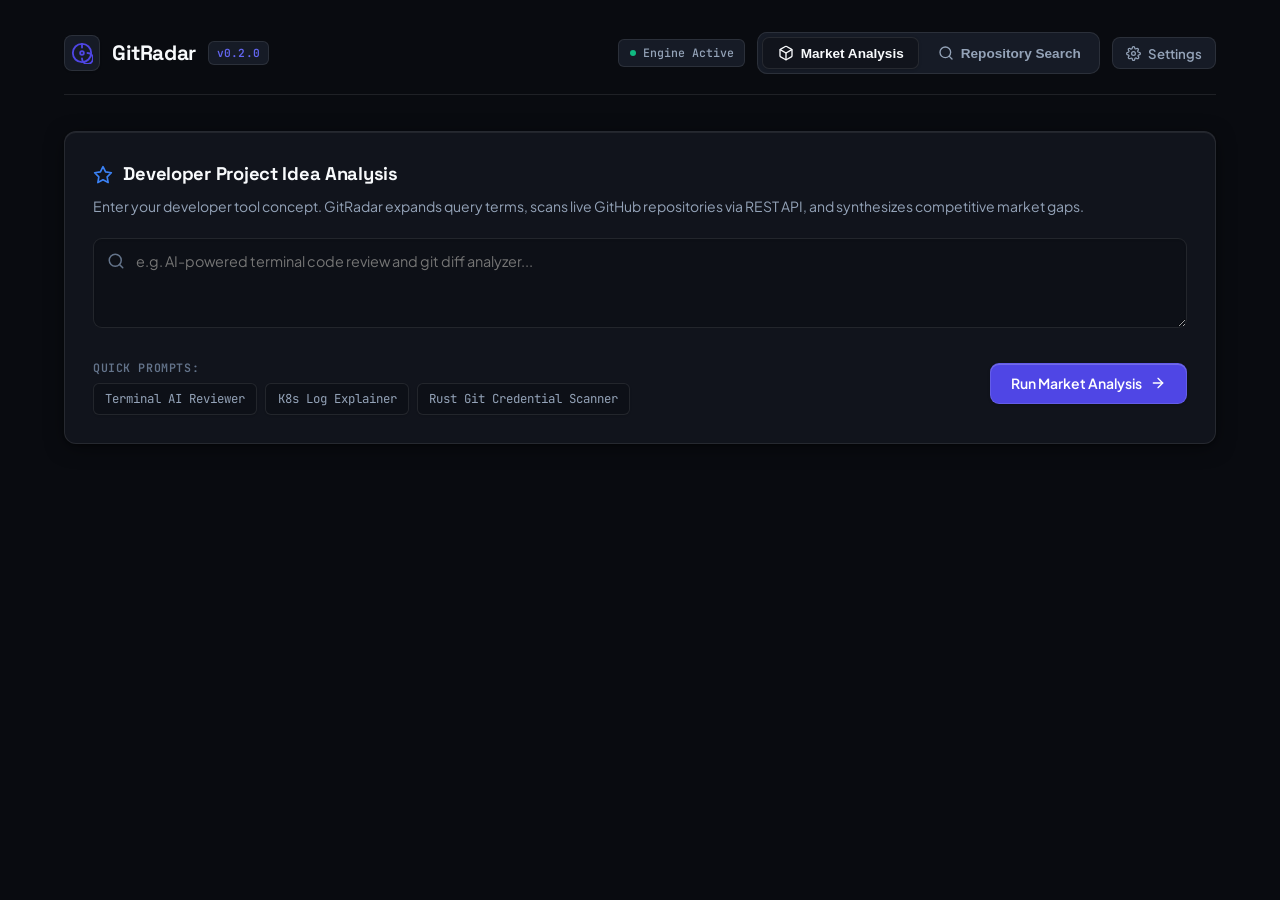
<file: demo/public/index.html>
<!DOCTYPE html>
<html lang="en">
<head>
  <meta charset="UTF-8">
  <meta name="viewport" content="width=device-width, initial-scale=1.0">
  <title>GitRadar - Developer Market & Gap Analysis</title>
  <link rel="icon" type="image/png" href="favicon-96x96.png" sizes="96x96" />
  <link rel="icon" type="image/svg+xml" href="favicon.svg" />
  <link rel="shortcut icon" href="favicon.ico" />
  <link rel="apple-touch-icon" sizes="180x180" href="apple-touch-icon.png" />
  <meta name="apple-mobile-web-app-title" content="GitRadar" />
  <link rel="manifest" href="site.webmanifest" />
  <link rel="preconnect" href="https://fonts.googleapis.com">
  <link rel="preconnect" href="https://fonts.gstatic.com" crossorigin>
  <link href="https://fonts.googleapis.com/css2?family=JetBrains+Mono:wght@400;500;600&family=Plus+Jakarta+Sans:wght@400;500;600;700&family=Space+Grotesk:wght@500;600;700&display=swap" rel="stylesheet">
  <link rel="stylesheet" href="css/style.css">
</head>
<body>

  <div class="container">
    <!-- Navbar -->
    <header class="navbar">
      <a href="/" class="logo-container">
        <div class="logo-icon-wrap">
          <svg width="22" height="22" viewBox="0 0 24 24" fill="none" stroke="currentColor" stroke-width="2" stroke-linecap="round" stroke-linejoin="round">
            <path d="M12 2a10 10 0 1 0 10 10A10 10 0 0 0 12 2z"></path>
            <path d="M12 18a6 6 0 1 0 6-6"></path>
            <circle cx="12" cy="12" r="2"></circle>
            <path d="M12 2v4"></path>
          </svg>
        </div>
        <span class="logo-text">GitRadar</span>
        <span class="logo-badge">v0.2.0</span>
      </a>

      <div class="nav-controls">
        <div class="status-pill">
          <span class="status-dot"></span>
          <span data-i18n="engine_active">Engine Active</span>
        </div>

        <nav class="nav-tabs">
          <button class="nav-tab active" id="tab-analyze-btn">
            <svg width="16" height="16" viewBox="0 0 24 24" fill="none" stroke="currentColor" stroke-width="2" stroke-linecap="round" stroke-linejoin="round">
              <path d="M21 16V8a2 2 0 0 0-1-1.73l-7-4a2 2 0 0 0-2 0l-7 4A2 2 0 0 0 3 8v8a2 2 0 0 0 1 1.73l7 4a2 2 0 0 0 2 0l7-4A2 2 0 0 0 21 16z"></path>
              <polyline points="3.27 6.96 12 12.01 20.73 6.96"></polyline>
              <line x1="12" y1="22.08" x2="12" y2="12"></line>
            </svg>
            <span data-i18n="tab_market">Market Analysis</span>
          </button>
          <button class="nav-tab" id="tab-search-btn">
            <svg width="16" height="16" viewBox="0 0 24 24" fill="none" stroke="currentColor" stroke-width="2" stroke-linecap="round" stroke-linejoin="round">
              <circle cx="11" cy="11" r="8"></circle>
              <line x1="21" y1="21" x2="16.65" y2="16.65"></line>
            </svg>
            <span data-i18n="tab_search">Repository Search</span>
          </button>
        </nav>

        <!-- Settings Modal Button -->
        <button id="open-settings-btn" class="settings-btn" title="Settings" aria-label="Settings">
          <svg width="15" height="15" viewBox="0 0 24 24" fill="none" stroke="currentColor" stroke-width="2" stroke-linecap="round" stroke-linejoin="round">
            <circle cx="12" cy="12" r="3"></circle>
            <path d="M19.4 15a1.65 1.65 0 0 0 .33 1.82l.06.06a2 2 0 0 1 0 2.83 2 2 0 0 1-2.83 0l-.06-.06a1.65 1.65 0 0 0-1.82-.33 1.65 1.65 0 0 0-1 1.51V21a2 2 0 0 1-2 2 2 2 0 0 1-2-2v-.09A1.65 1.65 0 0 0 9 19.4a1.65 1.65 0 0 0-1.82.33l-.06.06a2 2 0 0 1-2.83 0 2 2 0 0 1 0-2.83l.06-.06a1.65 1.65 0 0 0 .33-1.82 1.65 1.65 0 0 0-1.51-1H3a2 2 0 0 1-2-2 2 2 0 0 1 2-2h.09A1.65 1.65 0 0 0 4.6 9a1.65 1.65 0 0 0-.33-1.82l-.06-.06a2 2 0 0 1 0-2.83 2 2 0 0 1 2.83 0l.06.06a1.65 1.65 0 0 0 1.82.33H9a1.65 1.65 0 0 0 1-1.51V3a2 2 0 0 1 2-2 2 2 0 0 1 2 2v.09a1.65 1.65 0 0 0 1.51 1.65 1.65 0 0 0 1.82-.33l.06-.06a2 2 0 0 1 2.83 0 2 2 0 0 1 0 2.83l-.06.06a1.65 1.65 0 0 0-.33 1.82V9a1.65 1.65 0 0 0 1.51 1H21a2 2 0 0 1 2 2 2 2 0 0 1-2 2h-.09a1.65 1.65 0 0 0-1.51 1z"></path>
          </svg>
          <span class="settings-btn-label" data-i18n="settings_btn">Settings</span>
        </button>
      </div>
    </header>

    <!-- Main Form Section -->
    <section class="card" id="analyze-section">
      <div class="card-header">
        <svg width="20" height="20" viewBox="0 0 24 24" fill="none" stroke="var(--accent-blue)" stroke-width="2" stroke-linecap="round" stroke-linejoin="round">
          <polygon points="12 2 15.09 8.26 22 9.27 17 14.14 18.18 21.02 12 17.77 5.82 21.02 7 14.14 2 9.27 8.91 8.26 12 2"></polygon>
        </svg>
        <h2 class="card-title" data-i18n="analyze_title">Developer Project Idea Analysis</h2>
      </div>
      <p class="card-subtitle" data-i18n="analyze_desc">
        Enter your developer tool concept. GitRadar expands query terms, scans live GitHub repositories via REST API, and synthesizes competitive market gaps.
      </p>
      
      <div class="search-box">
        <div class="input-container">
          <svg class="input-icon" width="18" height="18" viewBox="0 0 24 24" fill="none" stroke="currentColor" stroke-width="2" stroke-linecap="round" stroke-linejoin="round">
            <circle cx="11" cy="11" r="8"></circle>
            <line x1="21" y1="21" x2="16.65" y2="16.65"></line>
          </svg>
          <textarea id="idea-input" class="input-field" rows="3" placeholder="e.g. AI-powered terminal code review and git diff analyzer..."></textarea>
        </div>

        <div style="display: flex; justify-content: space-between; align-items: center; flex-wrap: wrap; gap: 0.75rem;">
          <div>
            <div class="chips-label" data-i18n="quick_prompts">Quick Prompts:</div>
            <div class="chips-container">
              <span class="chip" data-prompt="Terminal AI code review tool for git diffs" data-i18n-chip="chip1">Terminal AI Reviewer</span>
              <span class="chip" data-prompt="Kubernetes log analyzer and error explainer CLI" data-i18n-chip="chip2">K8s Log Explainer</span>
              <span class="chip" data-prompt="Rust-based git hook security credential scanner" data-i18n-chip="chip3">Rust Git Credential Scanner</span>
            </div>
          </div>
          <button id="analyze-btn" class="btn-primary">
            <span data-i18n="run_analysis">Run Market Analysis</span>
            <svg width="16" height="16" viewBox="0 0 24 24" fill="none" stroke="currentColor" stroke-width="2" stroke-linecap="round" stroke-linejoin="round">
              <line x1="5" y1="12" x2="19" y2="12"></line>
              <polyline points="12 5 19 12 12 19"></polyline>
            </svg>
          </button>
        </div>
      </div>
    </section>

    <!-- Standalone Quick Search Section -->
    <section class="card hidden" id="search-section">
      <div class="card-header">
        <svg width="20" height="20" viewBox="0 0 24 24" fill="none" stroke="var(--accent-blue)" stroke-width="2" stroke-linecap="round" stroke-linejoin="round">
          <circle cx="11" cy="11" r="8"></circle>
          <line x1="21" y1="21" x2="16.65" y2="16.65"></line>
        </svg>
        <h2 class="card-title" data-i18n="search_title">Direct GitHub Search</h2>
      </div>
      <p class="card-subtitle" data-i18n="search_desc">
        Execute direct GitHub REST API queries to retrieve repository star counts, forks, and details.
      </p>
      
      <div class="search-box">
        <div class="input-container">
          <svg class="input-icon" width="18" height="18" viewBox="0 0 24 24" fill="none" stroke="currentColor" stroke-width="2" stroke-linecap="round" stroke-linejoin="round">
            <circle cx="11" cy="11" r="8"></circle>
            <line x1="21" y1="21" x2="16.65" y2="16.65"></line>
          </svg>
          <textarea id="search-input" class="input-field" rows="2" placeholder="e.g. terminal devtools, git hooks, rust cli..."></textarea>
        </div>
        <div class="search-actions-bar">
          <div class="search-filters">
            <div class="filter-item">
              <label class="filter-label" data-i18n="sort_label">Sort By</label>
              <select id="search-sort-select" class="form-select form-select-sm">
                <option value="stars">★ Most Stars</option>
                <option value="forks">⑂ Most Forks</option>
                <option value="updated">⏱ Recently Updated</option>
              </select>
            </div>
            <div class="filter-item">
              <label class="filter-label" data-i18n="limit_label">Results</label>
              <select id="search-limit-select" class="form-select form-select-sm">
                <option value="10">10 Repositories</option>
                <option value="20">20 Repositories</option>
                <option value="30">30 Repositories</option>
              </select>
            </div>
          </div>
          <button id="quick-search-btn" class="btn-primary">
            <span data-i18n="search_repos">Search Repositories</span>
          </button>
        </div>
      </div>
    </section>

    <!-- Radar Loading Sweep Visualizer -->
    <div id="loading" class="card radar-loading-card">
      <div class="radar-sweep-container">
        <div class="radar-crosshair-h"></div>
        <div class="radar-crosshair-v"></div>
        <div class="radar-grid-ring inner"></div>
        <div class="radar-sweep-line"></div>
      </div>
      <div id="loading-status" class="loading-status-text" data-i18n="loading_status">Synthesizing Search Strategy...</div>
      <div class="loading-subtext" data-i18n="loading_subtext">Fetching active GitHub repositories & evaluating market saturation</div>
    </div>

    <!-- Error Alert -->
    <div id="error-box" class="card hidden" style="border-color: var(--accent-rose); background: rgba(244, 63, 94, 0.08);">
      <div class="card-header">
        <svg width="20" height="20" viewBox="0 0 24 24" fill="none" stroke="var(--accent-rose)" stroke-width="2" stroke-linecap="round" stroke-linejoin="round">
          <circle cx="12" cy="12" r="10"></circle>
          <line x1="12" y1="8" x2="12" y2="12"></line>
          <line x1="12" y1="16" x2="12.01" y2="16"></line>
        </svg>
        <h3 class="card-title" style="color: var(--accent-rose);" data-i18n="error_title">Analysis Failed</h3>
      </div>
      <p id="error-message" style="margin-top: 0.35rem; color: var(--text-secondary); font-family: var(--font-mono); font-size: 0.875rem;"></p>
    </div>

    <!-- Results Section -->
    <div id="results" class="hidden">
      <!-- Export Actions Header -->
      <div class="export-actions-bar">
        <div style="display: flex; align-items: center; gap: 0.5rem;">
          <svg width="18" height="18" viewBox="0 0 24 24" fill="none" stroke="var(--accent-blue)" stroke-width="2" stroke-linecap="round" stroke-linejoin="round">
            <path d="M21 15v4a2 2 0 0 1-2 2H5a2 2 0 0 1-2-2v-4"></path>
            <polyline points="7 10 12 15 17 10"></polyline>
            <line x1="12" y1="15" x2="12" y2="3"></line>
          </svg>
          <span style="font-weight: 600; font-size: 0.9rem; color: var(--text-primary);" data-i18n="export_report_label">Export Report</span>
        </div>
        <div class="export-btn-group">
          <button id="export-md-btn" class="export-btn">
            <svg width="14" height="14" viewBox="0 0 24 24" fill="none" stroke="currentColor" stroke-width="2"><path d="M14 2H6a2 2 0 0 0-2 2v16a2 2 0 0 0 2 2h12a2 2 0 0 0 2-2V8z"></path><polyline points="14 2 14 8 20 8"></polyline></svg>
            <span data-i18n="btn_export_md">Export Markdown (.md)</span>
          </button>
          <button id="export-json-btn" class="export-btn">
            <svg width="14" height="14" viewBox="0 0 24 24" fill="none" stroke="currentColor" stroke-width="2"><path d="M14 2H6a2 2 0 0 0-2 2v16a2 2 0 0 0 2 2h12a2 2 0 0 0 2-2V8z"></path><polyline points="14 2 14 8 20 8"></polyline></svg>
            <span data-i18n="btn_export_json">Export JSON (.json)</span>
          </button>
          <button id="copy-report-btn" class="export-btn">
            <svg width="14" height="14" viewBox="0 0 24 24" fill="none" stroke="currentColor" stroke-width="2"><rect x="9" y="9" width="13" height="13" rx="2" ry="2"></rect><path d="M5 15H4a2 2 0 0 1-2-2V4a2 2 0 0 1 2-2h9a2 2 0 0 1 2 2v1"></path></svg>
            <span id="copy-btn-text" data-i18n="btn_copy_report">Copy Report</span>
          </button>
        </div>
      </div>

      <!-- Derived AI Strategy Panel -->
      <section class="card" id="strategy-panel">
        <div class="card-header">
          <svg width="18" height="18" viewBox="0 0 24 24" fill="none" stroke="var(--accent-cyan)" stroke-width="2" stroke-linecap="round" stroke-linejoin="round">
            <path d="M12 2v20M17 5H9.5a3.5 3.5 0 0 0 0 7h5a3.5 3.5 0 0 1 0 7H6"></path>
          </svg>
          <h3 class="card-title" style="color: var(--accent-cyan);" data-i18n="strategy_title">Synthesized Query Strategy</h3>
        </div>
        <div id="strategy-content"></div>
      </section>

      <!-- Executive Metrics Overview -->
      <div class="metrics-grid">
        <div class="metric-card">
          <div class="metric-header">
            <span class="metric-label" data-i18n="opp_score">Opportunity Score</span>
            <svg class="metric-icon" width="18" height="18" viewBox="0 0 24 24" fill="none" stroke="currentColor" stroke-width="2"><polyline points="23 6 13.5 15.5 8.5 10.5 1 18"></polyline></svg>
          </div>
          <div class="metric-value-wrap">
            <div id="metric-opportunity" class="metric-value" style="color: var(--accent-emerald);">85</div>
            <span style="color: var(--text-muted); font-size: 0.85rem;">/ 100</span>
          </div>
          <div class="progress-bar-container">
            <div id="opp-bar-fill" class="progress-bar-fill" style="width: 85%; background: var(--accent-emerald);"></div>
          </div>
          <div class="metric-hint" data-i18n="opp_hint">Market viability rating</div>
        </div>

        <div class="metric-card">
          <div class="metric-header">
            <span class="metric-label" data-i18n="sat_score">Market Saturation</span>
            <svg class="metric-icon" width="18" height="18" viewBox="0 0 24 24" fill="none" stroke="currentColor" stroke-width="2"><circle cx="12" cy="12" r="10"></circle><line x1="12" y1="8" x2="12" y2="12"></line></svg>
          </div>
          <div class="metric-value-wrap">
            <div id="metric-saturation" class="metric-value" style="color: var(--accent-amber);">Moderate</div>
          </div>
          <div class="progress-bar-container">
            <div id="sat-bar-fill" class="progress-bar-fill" style="width: 50%; background: var(--accent-amber);"></div>
          </div>
          <div id="metric-sat-score" class="metric-hint">Saturation index: 50/100</div>
        </div>

        <div class="metric-card">
          <div class="metric-header">
            <span class="metric-label" data-i18n="repos_analyzed">Repositories Analyzed</span>
            <svg class="metric-icon" width="18" height="18" viewBox="0 0 24 24" fill="none" stroke="currentColor" stroke-width="2"><path d="M22 19a2 2 0 0 1-2 2H4a2 2 0 0 1-2-2V5a2 2 0 0 1 2-2h5l2 3h9a2 2 0 0 1 2 2z"></path></svg>
          </div>
          <div class="metric-value-wrap">
            <div id="metric-repos-count" class="metric-value" style="color: var(--accent-blue);">10</div>
          </div>
          <div class="progress-bar-container">
            <div class="progress-bar-fill" style="width: 100%; background: var(--accent-blue);"></div>
          </div>
          <div class="metric-hint" data-i18n="repos_hint">GitHub API candidates verified</div>
        </div>
      </div>

      <!-- Market Summary Panel -->
      <section class="card">
        <div class="card-header">
          <svg width="18" height="18" viewBox="0 0 24 24" fill="none" stroke="var(--accent-blue)" stroke-width="2" stroke-linecap="round" stroke-linejoin="round">
            <path d="M14 2H6a2 2 0 0 0-2 2v16a2 2 0 0 0 2 2h12a2 2 0 0 0 2-2V8z"></path>
            <polyline points="14 2 14 8 20 8"></polyline>
            <line x1="16" y1="13" x2="8" y2="13"></line>
            <line x1="16" y1="17" x2="8" y2="17"></line>
          </svg>
          <h3 class="card-title" data-i18n="market_synthesis">Market Synthesis</h3>
        </div>
        <p id="market-summary-text" style="color: var(--text-secondary); line-height: 1.6; font-size: 0.925rem;"></p>
      </section>

      <!-- Repositories Inventory Table -->
      <section class="card">
        <div class="card-header">
          <svg width="18" height="18" viewBox="0 0 24 24" fill="none" stroke="var(--accent-blue)" stroke-width="2" stroke-linecap="round" stroke-linejoin="round">
            <line x1="8" y1="6" x2="21" y2="6"></line>
            <line x1="8" y1="12" x2="21" y2="12"></line>
            <line x1="8" y1="18" x2="21" y2="18"></line>
            <line x1="3" y1="6" x2="3.01" y2="6"></line>
            <line x1="3" y1="12" x2="3.01" y2="12"></line>
            <line x1="3" y1="18" x2="3.01" y2="18"></line>
          </svg>
          <h3 class="card-title" data-i18n="discovered_repos">Discovered Candidate Repositories</h3>
        </div>
        <div class="table-wrapper">
          <table id="repos-table">
            <thead>
              <tr>
                <th>#</th>
                <th data-i18n="th_repo">Repository</th>
                <th data-i18n="th_relevance">Relevance</th>
                <th data-i18n="th_stars">Stars</th>
                <th data-i18n="th_forks">Forks</th>
                <th data-i18n="th_lang">Language</th>
                <th data-i18n="th_updated">Updated</th>
                <th data-i18n="th_desc">Description</th>
              </tr>
            </thead>
            <tbody id="repos-table-body"></tbody>
          </table>
        </div>
      </section>

      <!-- Competitors Grid -->
      <section class="card">
        <div class="card-header">
          <svg width="18" height="18" viewBox="0 0 24 24" fill="none" stroke="var(--accent-indigo)" stroke-width="2" stroke-linecap="round" stroke-linejoin="round">
            <rect x="2" y="3" width="20" height="14" rx="2" ry="2"></rect>
            <line x1="8" y1="21" x2="16" y2="21"></line>
            <line x1="12" y1="17" x2="12" y2="21"></line>
          </svg>
          <h3 class="card-title" data-i18n="competitors_title">Top Competitor Profile Breakdown</h3>
        </div>
        <div id="competitor-grid" class="comp-grid"></div>
      </section>

      <!-- Gaps vs Differentiators -->
      <div class="metrics-grid" style="grid-template-columns: repeat(auto-fit, minmax(320px, 1fr));">
        <div class="card" style="border-color: rgba(244, 63, 94, 0.25);">
          <div class="card-header">
            <svg width="18" height="18" viewBox="0 0 24 24" fill="none" stroke="var(--accent-rose)" stroke-width="2" stroke-linecap="round" stroke-linejoin="round">
              <circle cx="12" cy="12" r="10"></circle>
              <line x1="15" y1="9" x2="9" y2="15"></line>
              <line x1="9" y1="9" x2="15" y2="15"></line>
            </svg>
            <h3 class="card-title" style="color: var(--accent-rose);" data-i18n="unmet_title">Unmet Market Needs</h3>
          </div>
          <div id="unmet-list" style="display: flex; flex-direction: column; gap: 0.5rem; margin-top: 0.5rem;"></div>
        </div>

        <div class="card" style="border-color: rgba(16, 185, 129, 0.25);">
          <div class="card-header">
            <svg width="18" height="18" viewBox="0 0 24 24" fill="none" stroke="var(--accent-emerald)" stroke-width="2" stroke-linecap="round" stroke-linejoin="round">
              <polygon points="12 2 15.09 8.26 22 9.27 17 14.14 18.18 21.02 12 17.77 5.82 21.02 7 14.14 2 9.27 8.91 8.26 12 2"></polygon>
            </svg>
            <h3 class="card-title" style="color: var(--accent-emerald);" data-i18n="diff_title">Key Differentiators</h3>
          </div>
          <div id="diff-list" style="display: flex; flex-direction: column; gap: 0.5rem; margin-top: 0.5rem;"></div>
        </div>
      </div>

      <!-- Recommendations -->
      <section class="card" style="border-color: rgba(59, 130, 246, 0.25);">
        <div class="card-header">
          <svg width="18" height="18" viewBox="0 0 24 24" fill="none" stroke="var(--accent-blue)" stroke-width="2" stroke-linecap="round" stroke-linejoin="round">
            <polyline points="9 11 12 14 22 4"></polyline>
            <path d="M21 12v7a2 2 0 0 1-2 2H5a2 2 0 0 1-2-2V5a2 2 0 0 1 2-2h11"></path>
          </svg>
          <h3 class="card-title" style="color: var(--accent-blue);" data-i18n="rec_title">Strategic Action Items</h3>
        </div>
        <div id="rec-list" style="margin-top: 0.75rem;"></div>
      </section>

      <!-- Implementation Architecture & Open Source Tools -->
      <section id="implementation-section" class="card hidden" style="border-color: rgba(99, 102, 241, 0.25);">
        <div class="card-header">
          <svg width="18" height="18" viewBox="0 0 24 24" fill="none" stroke="var(--accent-indigo)" stroke-width="2" stroke-linecap="round" stroke-linejoin="round">
            <polygon points="12 2 2 7 12 12 22 7 12 2"></polygon>
            <polyline points="2 17 12 22 22 17"></polyline>
            <polyline points="2 12 12 17 22 12"></polyline>
          </svg>
          <h3 class="card-title" style="color: var(--accent-indigo);" data-i18n="tech_guide_title">Technical Implementation & Open-Source Roadmap</h3>
        </div>
        
        <div style="margin-top: 0.75rem;">
          <div style="margin-bottom: 1rem;">
            <div style="font-size: 0.75rem; font-weight: 600; text-transform: uppercase; color: var(--text-muted); margin-bottom: 0.35rem;" data-i18n="recommended_stack_label">Recommended Tech Stack</div>
            <div id="tech-stack-badges" style="display: flex; flex-wrap: wrap; gap: 0.4rem;"></div>
          </div>

          <div style="margin-bottom: 1.25rem;">
            <div style="font-size: 0.75rem; font-weight: 600; text-transform: uppercase; color: var(--text-muted); margin-bottom: 0.35rem;" data-i18n="arch_overview_label">Architecture Overview</div>
            <p id="arch-overview-text" style="color: var(--text-secondary); line-height: 1.6; font-size: 0.9rem;"></p>
          </div>

          <div>
            <div style="font-size: 0.75rem; font-weight: 600; text-transform: uppercase; color: var(--text-muted); margin-bottom: 0.5rem;" data-i18n="open_source_blocks_label">Recommended Open-Source Building Blocks</div>
            <div id="open-source-tools-list" class="comp-grid"></div>
          </div>
        </div>
      </section>
    </div>
  </div>

  <!-- Settings Modal -->
  <div id="settings-modal" class="modal-overlay hidden">
    <div class="modal-card">
      <div class="modal-header">
        <div style="display: flex; align-items: center; gap: 0.5rem;">
          <svg width="20" height="20" viewBox="0 0 24 24" fill="none" stroke="var(--accent-blue)" stroke-width="2" stroke-linecap="round" stroke-linejoin="round">
            <circle cx="12" cy="12" r="3"></circle>
            <path d="M19.4 15a1.65 1.65 0 0 0 .33 1.82l.06.06a2 2 0 0 1 0 2.83 2 2 0 0 1-2.83 0l-.06-.06a1.65 1.65 0 0 0-1.82-.33 1.65 1.65 0 0 0-1 1.51V21a2 2 0 0 1-2 2 2 2 0 0 1-2-2v-.09A1.65 1.65 0 0 0 9 19.4a1.65 1.65 0 0 0-1.82.33l-.06.06a2 2 0 0 1-2.83 0 2 2 0 0 1 0-2.83l.06-.06a1.65 1.65 0 0 0 .33-1.82 1.65 1.65 0 0 0-1.51-1H3a2 2 0 0 1-2-2 2 2 0 0 1 2-2h.09A1.65 1.65 0 0 0 4.6 9a1.65 1.65 0 0 0-.33-1.82l-.06-.06a2 2 0 0 1 0-2.83 2 2 0 0 1 2.83 0l.06.06a1.65 1.65 0 0 0 1.82.33H9a1.65 1.65 0 0 0 1-1.51V3a2 2 0 0 1 2-2 2 2 0 0 1 2 2v.09a1.65 1.65 0 0 0 1 1.51 1.65 1.65 0 0 0 1.82-.33l.06-.06a2 2 0 0 1 2.83 0 2 2 0 0 1 0 2.83l-.06.06a1.65 1.65 0 0 0-.33 1.82V9a1.65 1.65 0 0 0 1.51 1H21a2 2 0 0 1 2 2 2 2 0 0 1-2 2h-.09a1.65 1.65 0 0 0-1.51 1z"></path>
          </svg>
          <h3 class="modal-title" data-i18n="settings_title">Configuration Settings</h3>
        </div>
        <button id="close-settings-btn" class="modal-close-btn" aria-label="Close Modal">&times;</button>
      </div>

      <div class="modal-body">
        <!-- Appearance & Language Section -->
        <div class="modal-section-title" data-i18n="modal_section_appearance">Appearance & Language</div>
        
        <div class="form-row-2col">
          <div class="form-group">
            <label class="form-label" data-i18n="setting_theme">Interface Theme</label>
            <div class="theme-segmented-group">
              <button type="button" class="segmented-btn active" data-theme-choice="dark">
                <svg width="14" height="14" viewBox="0 0 24 24" fill="none" stroke="currentColor" stroke-width="2" stroke-linecap="round" stroke-linejoin="round">
                  <path d="M21 12.79A9 9 0 1 1 11.21 3 7 7 0 0 0 21 12.79z"></path>
                </svg>
                <span data-i18n="theme_dark">Dark Mode</span>
              </button>
              <button type="button" class="segmented-btn" data-theme-choice="light">
                <svg width="14" height="14" viewBox="0 0 24 24" fill="none" stroke="currentColor" stroke-width="2" stroke-linecap="round" stroke-linejoin="round">
                  <circle cx="12" cy="12" r="5"></circle>
                  <line x1="12" y1="1" x2="12" y2="3"></line>
                  <line x1="12" y1="21" x2="12" y2="23"></line>
                  <line x1="4.22" y1="4.22" x2="5.64" y2="5.64"></line>
                  <line x1="18.36" y1="18.36" x2="19.78" y2="19.78"></line>
                  <line x1="1" y1="12" x2="3" y2="12"></line>
                  <line x1="21" y1="12" x2="23" y2="12"></line>
                  <line x1="4.22" y1="19.78" x2="5.64" y2="18.36"></line>
                  <line x1="18.36" y1="5.64" x2="19.78" y2="4.22"></line>
                </svg>
                <span data-i18n="theme_light">Light Mode</span>
              </button>
            </div>
          </div>

          <div class="form-group">
            <label class="form-label" data-i18n="setting_ui_lang">Interface Language</label>
            <div class="theme-segmented-group">
              <button type="button" class="segmented-btn lang-btn active" data-lang="en">
                <span>English (EN)</span>
              </button>
              <button type="button" class="segmented-btn lang-btn" data-lang="tr">
                <span>Türkçe (TR)</span>
              </button>
            </div>
          </div>
        </div>

        <!-- AI Engine Section -->
        <div class="modal-section-title" data-i18n="modal_section_ai">AI Engine & Model</div>

        <div class="form-group">
          <label class="form-label" data-i18n="setting_report_lang">AI Response Language</label>
          <select id="setting-report-lang-select" class="form-select">
            <option value="English">English</option>
            <option value="Turkish">Türkçe</option>
            <option value="Spanish">Español</option>
            <option value="German">Deutsch</option>
            <option value="French">Français</option>
          </select>
        </div>

        <div class="form-group">
          <label class="form-label" data-i18n="setting_model">LLM Model</label>
          <select id="setting-model-select" class="form-select">
            <option value="gpt-4o-mini">gpt-4o-mini (OpenAI Default)</option>
            <option value="gpt-4o">gpt-4o (OpenAI)</option>
            <option value="llama-3.3-70b-versatile">llama-3.3-70b-versatile (Groq / OSS)</option>
            <option value="llama-3.1-8b-instant">llama-3.1-8b-instant (Groq Fast)</option>
            <option value="deepseek-chat">deepseek-chat (DeepSeek)</option>
            <option value="custom">Custom Model...</option>
          </select>
          <input type="text" id="setting-custom-model-input" class="input-field hidden" style="margin-top: 6px;" placeholder="e.g. o3-mini, mistral-large, qwen2.5" />
        </div>

        <div class="form-group">
          <label class="form-label" data-i18n="setting_api_key">OpenAI / Compatible API Key</label>
          <input type="password" id="setting-api-key" class="input-field" placeholder="sk-... or gsk_..." />
        </div>

        <div class="form-group">
          <label class="form-label" data-i18n="setting_base_url">Custom Base URL (Optional)</label>
          <input type="text" id="setting-base-url" class="input-field" placeholder="https://api.openai.com/v1 (or Groq, Ollama, DeepSeek)" />
        </div>

        <!-- Analysis Parameters Section -->
        <div class="modal-section-title" data-i18n="modal_section_analysis">Analysis Parameters</div>

        <div class="form-row-2col">
          <div class="form-group">
            <label class="form-label" data-i18n="setting_limit">Max Repositories</label>
            <input type="number" id="setting-limit-input" class="input-field" min="5" max="30" value="10" />
          </div>

          <div class="form-group">
            <label class="form-label" data-i18n="setting_min_relevance">Min Relevance (%)</label>
            <input type="number" id="setting-min-relevance-input" class="input-field" min="10" max="90" value="50" />
          </div>
        </div>

        <div class="form-group">
          <label class="form-label" data-i18n="setting_github_token">GitHub Access Token (Optional)</label>
          <input type="password" id="setting-github-token" class="input-field" placeholder="ghp_..." />
        </div>
      </div>

      <div class="modal-footer">
        <button id="cancel-settings-btn" class="nav-btn" data-i18n="btn_cancel">Cancel</button>
        <button id="save-settings-btn" class="btn-primary" data-i18n="btn_save">Save Settings</button>
      </div>
    </div>
  </div>

  <script src="js/app.js"></script>
</body>
</html>
</file>
<file: demo/public/css/style.css>
/* Hallmark · genre: modern-minimal · theme: Cobalt / Technical Workbench
 * states: default · hover · focus · active · disabled · loading · error · success
 * contrast: pass (WCAG AA/AAA)
 * anti-slop: solid surfaces, architectural blueprint dot-grid, custom tactile dropdowns, no aurora blobs
 */

@import url('https://fonts.googleapis.com/css2?family=JetBrains+Mono:wght@400;500;600&family=Plus+Jakarta+Sans:wght@400;500;600;700&family=Space+Grotesk:wght@500;600;700&display=swap');

:root, [data-theme="dark"] {
  --bg-dark: #090b10;
  --bg-panel: #11141c;
  --bg-panel-subtle: #161b26;
  --bg-panel-solid: #131722;
  --bg-input: #0d1017;
  --bg-hover: rgba(255, 255, 255, 0.05);
  --bg-active: rgba(255, 255, 255, 0.09);

  --border-color: rgba(255, 255, 255, 0.09);
  --border-hover: rgba(255, 255, 255, 0.18);
  --border-focus: #4f46e5;
  --panel-shadow: 0 4px 20px -2px rgba(0, 0, 0, 0.5), 0 1px 2px 0 rgba(0, 0, 0, 0.3);
  --panel-inner-glow: inset 0 1px 0 0 rgba(255, 255, 255, 0.07);

  --accent-primary: #4f46e5;
  --accent-primary-hover: #4338ca;
  --accent-blue: #3b82f6;
  --accent-cyan: #06b6d4;
  --accent-emerald: #10b981;
  --accent-amber: #f59e0b;
  --accent-rose: #f43f5e;
  --accent-indigo: #6366f1;

  --text-primary: #f8fafc;
  --text-secondary: #94a3b8;
  --text-muted: #64748b;

  --font-display: 'Space Grotesk', system-ui, -apple-system, sans-serif;
  --font-sans: 'Plus Jakarta Sans', system-ui, -apple-system, sans-serif;
  --font-mono: 'JetBrains Mono', monospace;

  --ease-out: cubic-bezier(0.16, 1, 0.3, 1);
  --ease-in: cubic-bezier(0.7, 0, 0.84, 0);
  --dur-fast: 120ms;
  --dur-mid: 200ms;

  --blueprint-dots: radial-gradient(circle, rgba(255, 255, 255, 0.05) 1px, transparent 1px) 0 0 / 24px 24px;
}

[data-theme="light"] {
  --bg-dark: #f8fafc;
  --bg-panel: #ffffff;
  --bg-panel-subtle: #f1f5f9;
  --bg-panel-solid: #ffffff;
  --bg-input: #ffffff;
  --bg-hover: rgba(15, 23, 42, 0.04);
  --bg-active: rgba(15, 23, 42, 0.08);

  --border-color: rgba(15, 23, 42, 0.1);
  --border-hover: rgba(15, 23, 42, 0.22);
  --border-focus: #4f46e5;
  --panel-shadow: 0 4px 16px -2px rgba(15, 23, 42, 0.06), 0 1px 2px 0 rgba(15, 23, 42, 0.04);
  --panel-inner-glow: inset 0 1px 0 0 rgba(255, 255, 255, 0.9);

  --accent-primary: #4f46e5;
  --accent-primary-hover: #4338ca;
  --accent-blue: #2563eb;
  --accent-cyan: #0891b2;
  --accent-emerald: #059669;
  --accent-amber: #d97706;
  --accent-rose: #e11d48;
  --accent-indigo: #4f46e5;

  --text-primary: #0f172a;
  --text-secondary: #334155;
  --text-muted: #64748b;

  --blueprint-dots: radial-gradient(circle, rgba(15, 23, 42, 0.04) 1px, transparent 1px) 0 0 / 24px 24px;
}

* {
  box-sizing: border-box;
  margin: 0;
  padding: 0;
}

html, body {
  overflow-x: clip;
}

body {
  background-color: var(--bg-dark);
  background-image: var(--blueprint-dots);
  color: var(--text-primary);
  font-family: var(--font-sans);
  min-height: 100vh;
  line-height: 1.55;
  -webkit-font-smoothing: antialiased;
  transition: background-color var(--dur-mid) var(--ease-out), color var(--dur-mid) var(--ease-out);
}

.container {
  max-width: 1200px;
  margin: 0 auto;
  padding: 2rem 1.5rem 4rem;
}

/* ==========================================================================
   Header & Navbar (Tactile Workbench Architecture)
   ========================================================================== */
.navbar {
  display: flex;
  justify-content: space-between;
  align-items: center;
  padding-bottom: 1.25rem;
  margin-bottom: 2.25rem;
  border-bottom: 1px solid var(--border-color);
}

.logo-container {
  display: flex;
  align-items: center;
  gap: 0.75rem;
  text-decoration: none;
}

.logo-icon-wrap {
  width: 36px;
  height: 36px;
  background: var(--bg-panel-subtle);
  border: 1px solid var(--border-color);
  border-radius: 8px;
  display: flex;
  align-items: center;
  justify-content: center;
  color: var(--accent-primary);
  box-shadow: 0 1px 2px rgba(0, 0, 0, 0.1);
  transition: border-color var(--dur-fast) var(--ease-out), transform var(--dur-fast) var(--ease-out);
}

.logo-container:hover .logo-icon-wrap {
  border-color: var(--border-hover);
  transform: translateY(-1px);
}

.logo-text {
  font-family: var(--font-display);
  font-size: 1.3rem;
  font-weight: 700;
  letter-spacing: -0.02em;
  color: var(--text-primary);
}

.logo-badge {
  background: var(--bg-panel-subtle);
  border: 1px solid var(--border-color);
  color: var(--accent-indigo);
  padding: 0.15rem 0.5rem;
  border-radius: 6px;
  font-size: 0.7rem;
  font-weight: 600;
  font-family: var(--font-mono);
  letter-spacing: 0.02em;
}

.status-pill {
  display: inline-flex;
  align-items: center;
  gap: 0.45rem;
  font-size: 0.725rem;
  color: var(--text-secondary);
  background: var(--bg-panel-subtle);
  border: 1px solid var(--border-color);
  padding: 0.25rem 0.65rem;
  border-radius: 6px;
  font-family: var(--font-mono);
  font-weight: 500;
}

.status-dot {
  width: 6px;
  height: 6px;
  border-radius: 50%;
  background-color: var(--accent-emerald);
}

.nav-controls {
  display: flex;
  align-items: center;
  gap: 0.75rem;
}

.lang-switcher {
  display: flex;
  background: var(--bg-panel-subtle);
  border: 1px solid var(--border-color);
  padding: 0.2rem;
  border-radius: 8px;
}

.lang-btn {
  background: transparent;
  border: none;
  color: var(--text-muted);
  font-family: var(--font-mono);
  font-size: 0.75rem;
  font-weight: 600;
  padding: 0.25rem 0.55rem;
  border-radius: 5px;
  cursor: pointer;
  transition: all var(--dur-fast) var(--ease-out);
}

.lang-btn:hover {
  color: var(--text-primary);
}

.lang-btn.active {
  background: var(--accent-primary);
  color: #ffffff;
  box-shadow: 0 1px 2px rgba(0, 0, 0, 0.2);
}

.theme-toggle-btn {
  background: var(--bg-panel-subtle);
  border: 1px solid var(--border-color);
  color: var(--text-secondary);
  width: 34px;
  height: 34px;
  border-radius: 8px;
  cursor: pointer;
  display: flex;
  align-items: center;
  justify-content: center;
  transition: all var(--dur-fast) var(--ease-out);
}

.theme-toggle-btn:hover {
  border-color: var(--border-hover);
  color: var(--text-primary);
  background: var(--bg-hover);
}

.theme-toggle-btn:focus-visible {
  outline: 2px solid var(--accent-primary);
  outline-offset: 2px;
}

.settings-btn {
  display: inline-flex;
  align-items: center;
  gap: 0.45rem;
  background: var(--bg-panel-subtle);
  border: 1px solid var(--border-color);
  color: var(--text-secondary);
  padding: 0.42rem 0.8rem;
  border-radius: 8px;
  cursor: pointer;
  font-size: 0.825rem;
  font-weight: 600;
  font-family: var(--font-sans);
  transition: all var(--dur-fast) var(--ease-out);
}

.settings-btn:hover {
  border-color: var(--border-hover);
  color: var(--text-primary);
  background: var(--bg-hover);
}

.settings-btn:focus-visible {
  outline: 2px solid var(--accent-primary);
  outline-offset: 2px;
}

/* ==========================================================================
   Navigation Tabs
   ========================================================================== */
.nav-tabs {
  display: flex;
  background: var(--bg-panel-subtle);
  border: 1px solid var(--border-color);
  padding: 0.25rem;
  border-radius: 10px;
  gap: 0.25rem;
}

.nav-tab {
  display: inline-flex;
  align-items: center;
  gap: 0.45rem;
  background: transparent;
  border: none;
  color: var(--text-secondary);
  padding: 0.45rem 0.9rem;
  border-radius: 7px;
  font-size: 0.85rem;
  font-weight: 600;
  cursor: pointer;
  transition: all var(--dur-fast) var(--ease-out);
}

.nav-tab:hover {
  color: var(--text-primary);
  background: var(--bg-hover);
}

.nav-tab.active {
  background: var(--bg-panel);
  color: var(--text-primary);
  border: 1px solid var(--border-color);
  box-shadow: 0 1px 3px rgba(0, 0, 0, 0.15);
}

.nav-tab:focus-visible {
  outline: 2px solid var(--accent-primary);
  outline-offset: 1px;
}

/* ==========================================================================
   Tactile Cards & Panels
   ========================================================================== */
.card {
  background: var(--bg-panel);
  border: 1px solid var(--border-color);
  border-radius: 12px;
  box-shadow: var(--panel-shadow), var(--panel-inner-glow);
  padding: 1.75rem;
  margin-bottom: 1.5rem;
  transition: border-color var(--dur-fast) var(--ease-out);
}

.card:hover {
  border-color: var(--border-hover);
}

.card-header {
  display: flex;
  align-items: center;
  gap: 0.65rem;
  margin-bottom: 0.4rem;
}

.card-title {
  font-family: var(--font-display);
  font-size: 1.15rem;
  font-weight: 700;
  letter-spacing: -0.015em;
  color: var(--text-primary);
}

.card-subtitle {
  font-size: 0.875rem;
  color: var(--text-secondary);
  line-height: 1.6;
  margin-bottom: 1.25rem;
}

/* Input Fields */
.input-container {
  position: relative;
  width: 100%;
  margin-bottom: 1rem;
}

.input-icon {
  position: absolute;
  top: 0.9rem;
  left: 0.9rem;
  color: var(--text-muted);
  pointer-events: none;
}

.input-field {
  width: 100%;
  background: var(--bg-input);
  border: 1px solid var(--border-color);
  border-radius: 9px;
  padding: 0.75rem 1rem 0.75rem 2.6rem;
  color: var(--text-primary);
  font-size: 0.9rem;
  font-family: var(--font-sans);
  line-height: 1.5;
  outline: none;
  box-shadow: inset 0 1px 2px rgba(0, 0, 0, 0.08);
  transition: border-color var(--dur-fast) var(--ease-out), box-shadow var(--dur-fast) var(--ease-out);
  resize: vertical;
}

.input-field:hover {
  border-color: var(--border-hover);
}

.input-field:focus {
  border-color: var(--accent-primary);
  outline: 2px solid var(--accent-primary);
  outline-offset: 2px;
}

/* ==========================================================================
   DROPDOWNS & SELECT CONTROLS (Custom Interactive & Native Fallback)
   ========================================================================== */

/* Native select fallback */
.form-select {
  width: 100%;
  background-color: var(--bg-input);
  background-image: url("data:image/svg+xml,%3Csvg xmlns='http://www.w3.org/2000/svg' width='14' height='14' viewBox='0 0 24 24' fill='none' stroke='%2394a3b8' stroke-width='2.2' stroke-linecap='round' stroke-linejoin='round'%3E%3Cpolyline points='6 9 12 15 18 9'%3E%3C/polyline%3E%3C/svg%3E");
  background-repeat: no-repeat;
  background-position: right 0.85rem center;
  background-size: 14px 14px;
  border: 1px solid var(--border-color);
  border-radius: 9px;
  padding: 0.65rem 2.5rem 0.65rem 0.9rem;
  color: var(--text-primary);
  font-size: 0.875rem;
  font-family: var(--font-sans);
  font-weight: 500;
  outline: none;
  cursor: pointer;
  appearance: none;
  -webkit-appearance: none;
  box-shadow: inset 0 1px 2px rgba(0, 0, 0, 0.06);
  transition: border-color var(--dur-fast) var(--ease-out), background-color var(--dur-fast) var(--ease-out);
}

.form-select:hover {
  border-color: var(--border-hover);
  background-color: var(--bg-hover);
}

.form-select:focus-visible {
  border-color: var(--accent-primary);
  outline: 2px solid var(--accent-primary);
  outline-offset: 2px;
}

.form-select-sm {
  padding: 0.4rem 2rem 0.4rem 0.75rem;
  font-size: 0.8rem;
  border-radius: 7px;
  width: auto;
}

/* Custom Interactive Select Component */
.custom-select-wrapper {
  position: relative;
  width: 100%;
  user-select: none;
}

.custom-select-trigger {
  width: 100%;
  display: flex;
  align-items: center;
  justify-content: space-between;
  gap: 0.75rem;
  background: var(--bg-input);
  border: 1px solid var(--border-color);
  border-radius: 9px;
  padding: 0.65rem 0.9rem;
  color: var(--text-primary);
  font-size: 0.875rem;
  font-family: var(--font-sans);
  font-weight: 500;
  cursor: pointer;
  box-shadow: inset 0 1px 2px rgba(0, 0, 0, 0.08), 0 1px 2px rgba(0, 0, 0, 0.04);
  transition: border-color var(--dur-fast) var(--ease-out), background var(--dur-fast) var(--ease-out);
  text-align: left;
}

.custom-select-trigger:hover {
  border-color: var(--border-hover);
  background: var(--bg-hover);
}

.custom-select-trigger:focus-visible {
  border-color: var(--accent-primary);
  outline: 2px solid var(--accent-primary);
  outline-offset: 2px;
}

.custom-select-wrapper.is-open .custom-select-trigger {
  border-color: var(--accent-primary);
  background: var(--bg-hover);
}

.custom-select-arrow {
  flex-shrink: 0;
  color: var(--text-muted);
  transition: transform 180ms var(--ease-out), color var(--dur-fast) var(--ease-out);
}

.custom-select-wrapper.is-open .custom-select-arrow {
  transform: rotate(180deg);
  color: var(--accent-primary);
}

.custom-select-dropdown {
  position: absolute;
  top: calc(100% + 5px);
  left: 0;
  right: 0;
  z-index: 1200;
  background: var(--bg-panel-solid);
  border: 1px solid var(--border-color);
  border-radius: 10px;
  padding: 0.35rem;
  box-shadow: 0 12px 32px -6px rgba(0, 0, 0, 0.55), 0 2px 6px rgba(0, 0, 0, 0.2);
  max-height: 270px;
  overflow-y: auto;
  opacity: 0;
  transform: translateY(-4px) scale(0.98);
  pointer-events: none;
  transition: opacity 160ms var(--ease-out), transform 160ms var(--ease-out);
}

.custom-select-wrapper.is-open .custom-select-dropdown {
  opacity: 1;
  transform: translateY(0) scale(1);
  pointer-events: auto;
}

.custom-select-wrapper.drop-up .custom-select-dropdown {
  top: auto;
  bottom: calc(100% + 5px);
  transform: translateY(4px) scale(0.98);
}

.custom-select-wrapper.drop-up.is-open .custom-select-dropdown {
  transform: translateY(0) scale(1);
}

.custom-select-option {
  display: flex;
  align-items: center;
  justify-content: space-between;
  gap: 0.75rem;
  padding: 0.55rem 0.75rem;
  border-radius: 6px;
  font-size: 0.85rem;
  color: var(--text-secondary);
  cursor: pointer;
  transition: background var(--dur-fast) var(--ease-out), color var(--dur-fast) var(--ease-out);
}

.custom-select-option:hover, .custom-select-option.is-focused {
  background: var(--bg-hover);
  color: var(--text-primary);
}

.custom-select-option.is-selected {
  background: rgba(79, 70, 229, 0.12);
  color: var(--accent-indigo);
  font-weight: 600;
}

.custom-select-option .check-icon {
  opacity: 0;
  color: var(--accent-indigo);
  flex-shrink: 0;
  transition: opacity var(--dur-fast) var(--ease-out);
}

.custom-select-option.is-selected .check-icon {
  opacity: 1;
}

.custom-select-wrapper.custom-select-sm {
  width: auto;
  min-width: 155px;
}

.custom-select-wrapper.custom-select-sm .custom-select-trigger {
  padding: 0.42rem 0.75rem;
  font-size: 0.8rem;
  border-radius: 7px;
  gap: 0.5rem;
}

.custom-select-wrapper.custom-select-sm .custom-select-option {
  padding: 0.42rem 0.65rem;
  font-size: 0.8rem;
}

/* Visually hide native select when enhanced by custom dropdown */
.visually-hidden-select {
  position: absolute !important;
  width: 1px !important;
  height: 1px !important;
  padding: 0 !important;
  margin: -1px !important;
  overflow: hidden !important;
  clip: rect(0, 0, 0, 0) !important;
  white-space: nowrap !important;
  border: 0 !important;
}

/* ==========================================================================
   Search Actions & Filter Bars
   ========================================================================== */
.search-actions-bar {
  display: flex;
  justify-content: space-between;
  align-items: center;
  flex-wrap: wrap;
  gap: 1rem;
  margin-top: 1rem;
  padding-top: 1rem;
  border-top: 1px solid var(--border-color);
}

.search-filters {
  display: flex;
  align-items: center;
  gap: 0.85rem;
  flex-wrap: wrap;
}

.filter-item {
  display: flex;
  align-items: center;
  gap: 0.45rem;
}

.filter-label {
  font-size: 0.725rem;
  font-weight: 600;
  color: var(--text-muted);
  text-transform: uppercase;
  letter-spacing: 0.04em;
  font-family: var(--font-mono);
}

/* ==========================================================================
   Buttons & Interactive Pills
   ========================================================================== */
.btn-primary {
  display: inline-flex;
  align-items: center;
  gap: 0.5rem;
  background: var(--accent-primary);
  border: 1px solid rgba(255, 255, 255, 0.12);
  color: #ffffff;
  font-family: var(--font-sans);
  font-weight: 600;
  font-size: 0.875rem;
  padding: 0.65rem 1.25rem;
  border-radius: 9px;
  cursor: pointer;
  box-shadow: 0 1px 3px rgba(0, 0, 0, 0.2), inset 0 1px 0 rgba(255, 255, 255, 0.2);
  transition: transform 100ms var(--ease-out), background-color var(--dur-fast) var(--ease-out), box-shadow var(--dur-fast) var(--ease-out);
}

.btn-primary:hover {
  background: var(--accent-primary-hover);
  transform: translateY(-1.5px);
  box-shadow: 0 4px 14px rgba(79, 70, 229, 0.35);
}

.btn-primary:active {
  transform: translateY(0.5px);
  box-shadow: 0 1px 2px rgba(0, 0, 0, 0.2);
}

.btn-primary:focus-visible {
  outline: 2px solid var(--accent-primary);
  outline-offset: 2px;
}

.nav-btn {
  background: transparent;
  border: 1px solid var(--border-color);
  color: var(--text-secondary);
  padding: 0.55rem 1rem;
  border-radius: 8px;
  cursor: pointer;
  font-size: 0.875rem;
  font-weight: 500;
  transition: all var(--dur-fast) var(--ease-out);
}

.nav-btn:hover {
  background: var(--bg-hover);
  border-color: var(--border-hover);
  color: var(--text-primary);
}

.nav-btn:focus-visible {
  outline: 2px solid var(--accent-primary);
  outline-offset: 2px;
}

/* Prompt Chips */
.chips-label {
  font-size: 0.725rem;
  color: var(--text-muted);
  text-transform: uppercase;
  letter-spacing: 0.05em;
  font-weight: 600;
  font-family: var(--font-mono);
  margin-top: 0.5rem;
}

.chips-container {
  display: flex;
  flex-wrap: wrap;
  gap: 0.5rem;
  margin-top: 0.35rem;
}

.chip {
  background: var(--bg-input);
  border: 1px solid var(--border-color);
  color: var(--text-secondary);
  padding: 0.35rem 0.7rem;
  border-radius: 6px;
  font-size: 0.775rem;
  font-family: var(--font-mono);
  cursor: pointer;
  box-shadow: 0 1px 2px rgba(0, 0, 0, 0.1);
  transition: all var(--dur-fast) var(--ease-out);
}

.chip:hover {
  border-color: var(--border-hover);
  background: var(--bg-hover);
  color: var(--text-primary);
  transform: translateY(-1px);
}

.chip:active {
  transform: translateY(0.5px);
}

.chip:focus-visible {
  outline: 2px solid var(--accent-primary);
  outline-offset: 1px;
}

/* ==========================================================================
   Modal Overlay & Forms
   ========================================================================== */
.modal-overlay {
  position: fixed;
  top: 0;
  left: 0;
  width: 100vw;
  height: 100vh;
  background: rgba(0, 0, 0, 0.72);
  backdrop-filter: blur(6px);
  display: flex;
  align-items: center;
  justify-content: center;
  z-index: 1000;
  padding: 1.25rem;
}

.modal-card {
  background: var(--bg-panel-solid);
  border: 1px solid var(--border-color);
  border-radius: 14px;
  width: 100%;
  max-width: 540px;
  box-shadow: 0 24px 48px -12px rgba(0, 0, 0, 0.65), var(--panel-inner-glow);
  overflow: visible;
  animation: modal-fade-in 200ms var(--ease-out);
}

@keyframes modal-fade-in {
  from { opacity: 0; transform: scale(0.97) translateY(-6px); }
  to { opacity: 1; transform: scale(1) translateY(0); }
}

.modal-header {
  display: flex;
  justify-content: space-between;
  align-items: center;
  padding: 1.25rem 1.5rem;
  border-bottom: 1px solid var(--border-color);
}

.modal-title {
  font-family: var(--font-display);
  font-size: 1.15rem;
  font-weight: 700;
  color: var(--text-primary);
}

.modal-close-btn {
  background: transparent;
  border: none;
  color: var(--text-muted);
  font-size: 1.4rem;
  line-height: 1;
  cursor: pointer;
  padding: 0.2rem 0.5rem;
  border-radius: 6px;
  transition: color var(--dur-fast) var(--ease-out);
}

.modal-close-btn:hover {
  color: var(--text-primary);
}

.modal-body {
  padding: 1.5rem;
  display: flex;
  flex-direction: column;
  gap: 1.15rem;
  max-height: 75vh;
  overflow-y: auto;
}

.modal-section-title {
  font-size: 0.72rem;
  font-weight: 700;
  text-transform: uppercase;
  letter-spacing: 0.05em;
  color: var(--accent-indigo);
  font-family: var(--font-mono);
  padding-bottom: 0.35rem;
  border-bottom: 1px solid var(--border-color);
  margin-top: 0.25rem;
}

.form-row-2col {
  display: grid;
  grid-template-columns: 1fr 1fr;
  gap: 0.85rem;
}

@media (max-width: 520px) {
  .form-row-2col {
    grid-template-columns: 1fr;
  }
}

.theme-segmented-group {
  display: grid;
  grid-template-columns: 1fr 1fr;
  gap: 0.35rem;
  background: var(--bg-input);
  border: 1px solid var(--border-color);
  padding: 0.25rem;
  border-radius: 9px;
}

.segmented-btn {
  display: inline-flex;
  align-items: center;
  justify-content: center;
  gap: 0.45rem;
  background: transparent;
  border: 1px solid transparent;
  color: var(--text-muted);
  padding: 0.42rem 0.65rem;
  border-radius: 6px;
  font-size: 0.8rem;
  font-weight: 600;
  font-family: var(--font-sans);
  cursor: pointer;
  transition: all var(--dur-fast) var(--ease-out);
}

.segmented-btn:hover {
  color: var(--text-primary);
  background: var(--bg-hover);
}

.segmented-btn.active {
  background: var(--accent-primary);
  color: #ffffff;
  box-shadow: 0 1px 2px rgba(0, 0, 0, 0.2);
}

.form-group {
  display: flex;
  flex-direction: column;
  gap: 0.4rem;
}

.form-label {
  font-size: 0.8rem;
  font-weight: 600;
  color: var(--text-secondary);
  font-family: var(--font-mono);
  letter-spacing: 0.01em;
}

.modal-footer {
  display: flex;
  justify-content: flex-end;
  gap: 0.75rem;
  padding: 1.2rem 1.5rem;
  border-top: 1px solid var(--border-color);
  background: var(--bg-hover);
  border-radius: 0 0 14px 14px;
}

/* ==========================================================================
   Radar Loading Sweep Visualizer (Technical CRT Instrument)
   ========================================================================== */
.radar-loading-card {
  display: none;
  text-align: center;
  padding: 3.5rem 1.5rem;
  background: var(--bg-panel);
  border: 1px solid var(--border-color);
  border-radius: 12px;
}

.radar-sweep-container {
  position: relative;
  width: 110px;
  height: 110px;
  border: 1.5px solid rgba(79, 70, 229, 0.4);
  border-radius: 50%;
  margin: 0 auto 1.5rem;
  background: radial-gradient(circle, rgba(79, 70, 229, 0.08) 0%, transparent 70%);
  overflow: hidden;
  box-shadow: inset 0 0 16px rgba(79, 70, 229, 0.15);
}

.radar-crosshair-h {
  position: absolute;
  top: 50%;
  left: 0;
  width: 100%;
  height: 1px;
  background: rgba(79, 70, 229, 0.25);
}

.radar-crosshair-v {
  position: absolute;
  left: 50%;
  top: 0;
  width: 1px;
  height: 100%;
  background: rgba(79, 70, 229, 0.25);
}

.radar-grid-ring {
  position: absolute;
  top: 50%;
  left: 50%;
  transform: translate(-50%, -50%);
  border: 1px dashed rgba(79, 70, 229, 0.3);
  border-radius: 50%;
  width: 55px;
  height: 55px;
}

.radar-sweep-line {
  position: absolute;
  top: 50%;
  left: 50%;
  width: 55px;
  height: 55px;
  transform-origin: top left;
  background: conic-gradient(from 0deg, rgba(79, 70, 229, 0.5) 0deg, transparent 60deg);
  animation: radar-sweep 2.2s linear infinite;
}

@keyframes radar-sweep {
  from { transform: rotate(0deg); }
  to { transform: rotate(360deg); }
}

.loading-status-text {
  font-family: var(--font-display);
  font-size: 1.1rem;
  font-weight: 700;
  color: var(--text-primary);
  margin-bottom: 0.35rem;
}

.loading-subtext {
  font-size: 0.85rem;
  color: var(--text-muted);
}

/* ==========================================================================
   Results View & Metrics Grid
   ========================================================================== */
.metrics-grid {
  display: grid;
  grid-template-columns: repeat(auto-fit, minmax(260px, 1fr));
  gap: 1.25rem;
  margin-bottom: 1.5rem;
}

.metric-card {
  background: var(--bg-panel);
  border: 1px solid var(--border-color);
  border-radius: 12px;
  padding: 1.35rem;
  box-shadow: var(--panel-shadow), var(--panel-inner-glow);
  transition: border-color var(--dur-fast) var(--ease-out);
}

.metric-card:hover {
  border-color: var(--border-hover);
}

.metric-header {
  display: flex;
  justify-content: space-between;
  align-items: center;
  margin-bottom: 0.75rem;
}

.metric-label {
  font-size: 0.775rem;
  font-weight: 600;
  color: var(--text-muted);
  text-transform: uppercase;
  letter-spacing: 0.04em;
  font-family: var(--font-mono);
}

.metric-icon {
  color: var(--text-muted);
}

.metric-value-wrap {
  display: flex;
  align-items: baseline;
  gap: 0.4rem;
  margin-bottom: 0.75rem;
}

.metric-value {
  font-family: var(--font-mono);
  font-size: 1.85rem;
  font-weight: 700;
  line-height: 1;
}

.progress-bar-container {
  width: 100%;
  height: 6px;
  background: var(--bg-hover);
  border-radius: 9999px;
  overflow: hidden;
  margin-bottom: 0.5rem;
}

.progress-bar-fill {
  height: 100%;
  border-radius: 9999px;
  transition: width 0.6s var(--ease-out);
}

.metric-hint {
  font-size: 0.75rem;
  color: var(--text-muted);
  font-family: var(--font-mono);
}

/* Strategy Badges */
.badge-code {
  background: var(--bg-input);
  border: 1px solid var(--border-color);
  color: var(--text-primary);
  font-family: var(--font-mono);
  font-size: 0.775rem;
  padding: 0.25rem 0.55rem;
  border-radius: 6px;
  display: inline-block;
}

.badge-topic {
  background: rgba(79, 70, 229, 0.08);
  border: 1px solid rgba(79, 70, 229, 0.22);
  color: var(--accent-indigo);
  font-family: var(--font-mono);
  font-size: 0.775rem;
  padding: 0.25rem 0.55rem;
  border-radius: 6px;
  display: inline-block;
}

/* ==========================================================================
   Repositories Inventory Table
   ========================================================================== */
.table-wrapper {
  overflow-x: auto;
  border-radius: 10px;
  border: 1px solid var(--border-color);
  margin-top: 1rem;
}

table {
  width: 100%;
  border-collapse: collapse;
  text-align: left;
  background: var(--bg-panel-solid);
}

th {
  background: var(--bg-panel-subtle);
  color: var(--text-muted);
  font-size: 0.725rem;
  font-weight: 600;
  text-transform: uppercase;
  letter-spacing: 0.05em;
  font-family: var(--font-mono);
  padding: 0.85rem 1rem;
  border-bottom: 1px solid var(--border-color);
}

td {
  padding: 0.85rem 1rem;
  border-bottom: 1px solid var(--border-color);
  font-size: 0.875rem;
  color: var(--text-secondary);
}

tr:last-child td {
  border-bottom: none;
}

tr:hover td {
  background: var(--bg-hover);
}

.repo-link {
  color: var(--accent-blue);
  text-decoration: none;
  font-weight: 600;
  font-family: var(--font-mono);
  transition: color var(--dur-fast) var(--ease-out);
}

.repo-link:hover {
  color: var(--accent-cyan);
  text-decoration: underline;
}

.stat-cell {
  font-family: var(--font-mono);
  color: var(--text-primary);
  font-weight: 500;
}

.language-dot {
  display: inline-block;
  width: 8px;
  height: 8px;
  border-radius: 50%;
  margin-right: 0.4rem;
}

/* Competitor Grid */
.comp-grid {
  display: grid;
  grid-template-columns: repeat(auto-fit, minmax(300px, 1fr));
  gap: 1.25rem;
  margin-top: 1rem;
}

.comp-card {
  background: var(--bg-panel-solid);
  border: 1px solid var(--border-color);
  border-radius: 12px;
  padding: 1.35rem;
}

.comp-repo-name {
  font-family: var(--font-mono);
  font-weight: 700;
  color: var(--text-primary);
  font-size: 0.95rem;
  margin-bottom: 0.85rem;
  padding-bottom: 0.5rem;
  border-bottom: 1px solid var(--border-color);
}

.comp-section-title {
  font-size: 0.725rem;
  font-weight: 600;
  text-transform: uppercase;
  letter-spacing: 0.05em;
  font-family: var(--font-mono);
  margin-bottom: 0.4rem;
  margin-top: 0.75rem;
}

.comp-section-title.strengths { color: var(--accent-emerald); }
.comp-section-title.weaknesses { color: var(--accent-rose); }

.list-item-clean {
  display: flex;
  align-items: flex-start;
  gap: 0.5rem;
  font-size: 0.85rem;
  color: var(--text-secondary);
  margin-bottom: 0.4rem;
  line-height: 1.45;
}

.list-icon {
  flex-shrink: 0;
  margin-top: 0.2rem;
}

/* Recommendations */
.recommendation-card {
  background: var(--bg-panel-solid);
  border: 1px solid var(--border-color);
  border-radius: 10px;
  padding: 1rem 1.25rem;
  margin-bottom: 0.75rem;
  display: flex;
  align-items: flex-start;
  gap: 1rem;
}

.rec-number {
  background: rgba(79, 70, 229, 0.12);
  color: var(--accent-indigo);
  border: 1px solid rgba(79, 70, 229, 0.25);
  width: 28px;
  height: 28px;
  border-radius: 50%;
  display: flex;
  align-items: center;
  justify-content: center;
  font-family: var(--font-mono);
  font-size: 0.8rem;
  font-weight: 700;
  flex-shrink: 0;
}

.rec-text {
  font-size: 0.9rem;
  color: var(--text-primary);
  line-height: 1.5;
  margin-top: 0.15rem;
}

/* Technical Roadmap */
.roadmap-grid {
  display: grid;
  grid-template-columns: repeat(auto-fit, minmax(280px, 1fr));
  gap: 1.25rem;
  margin-top: 1rem;
}

.arch-step-card {
  background: var(--bg-panel-solid);
  border: 1px solid var(--border-color);
  border-radius: 10px;
  padding: 1.15rem;
}

.arch-step-title {
  font-family: var(--font-mono);
  font-weight: 600;
  font-size: 0.875rem;
  color: var(--text-primary);
  margin-bottom: 0.4rem;
}

.arch-step-desc {
  font-size: 0.825rem;
  color: var(--text-secondary);
  line-height: 1.5;
}

/* Export Actions Bar */
.export-actions-bar {
  display: flex;
  align-items: center;
  justify-content: space-between;
  flex-wrap: wrap;
  gap: 1rem;
  background: var(--bg-panel);
  border: 1px solid var(--border-color);
  border-radius: 12px;
  padding: 0.85rem 1.25rem;
  margin-bottom: 1.25rem;
  box-shadow: var(--panel-shadow), var(--panel-inner-glow);
}

.export-btn-group {
  display: flex;
  align-items: center;
  gap: 0.5rem;
  flex-wrap: wrap;
}

.export-btn {
  display: inline-flex;
  align-items: center;
  gap: 0.4rem;
  font-size: 0.825rem;
  font-weight: 500;
  padding: 0.45rem 0.85rem;
  border-radius: 8px;
  background: var(--bg-panel-subtle);
  color: var(--text-secondary);
  border: 1px solid var(--border-color);
  cursor: pointer;
  transition: all var(--dur-fast) var(--ease-out);
}

.export-btn:hover {
  background: var(--bg-hover);
  border-color: var(--border-hover);
  color: var(--text-primary);
  transform: translateY(-1px);
}

.export-btn:active {
  transform: translateY(0.5px);
}

.export-btn:focus-visible {
  outline: 2px solid var(--accent-primary);
  outline-offset: 1px;
}

/* Helpers */
.hidden { display: none !important; }

/* ==========================================================================
   Responsive Media Queries
   ========================================================================== */
@media (max-width: 900px) {
  .container {
    padding: 1.25rem 1rem 3rem;
  }

  .export-actions-bar {
    flex-direction: column;
    align-items: stretch;
    gap: 0.75rem;
  }

  .export-btn-group {
    justify-content: stretch;
  }

  .export-btn {
    flex: 1;
    justify-content: center;
  }
}

@media (max-width: 768px) {
  .navbar {
    flex-direction: column;
    align-items: stretch;
    gap: 1rem;
    padding-bottom: 1.25rem;
    margin-bottom: 1.5rem;
  }

  .logo-container {
    justify-content: space-between;
    width: 100%;
  }

  .nav-controls {
    display: flex;
    flex-wrap: wrap;
    align-items: center;
    justify-content: space-between;
    width: 100%;
    gap: 0.5rem;
  }

  .nav-tabs {
    width: 100%;
    margin-top: 0.5rem;
  }

  .nav-tab {
    flex: 1;
    justify-content: center;
    padding: 0.65rem 0.5rem;
    font-size: 0.825rem;
    min-height: 40px;
  }

  .card {
    padding: 1.25rem 1rem;
    border-radius: 12px;
  }

  .card-title {
    font-size: 1.05rem;
  }

  .btn-primary {
    width: 100%;
    padding: 0.85rem 1rem;
    font-size: 0.95rem;
    min-height: 44px;
    justify-content: center;
  }

  .search-actions-bar {
    flex-direction: column;
    align-items: stretch;
  }

  .search-filters {
    width: 100%;
    justify-content: space-between;
  }

  .filter-item {
    flex: 1;
  }

  .form-select-sm {
    width: 100%;
  }
}

@media (prefers-reduced-motion: reduce) {
  *, ::before, ::after {
    animation-duration: 0.01ms !important;
    animation-iteration-count: 1 !important;
    transition-duration: 0.01ms !important;
    scroll-behavior: auto !important;
  }
}
</file>
